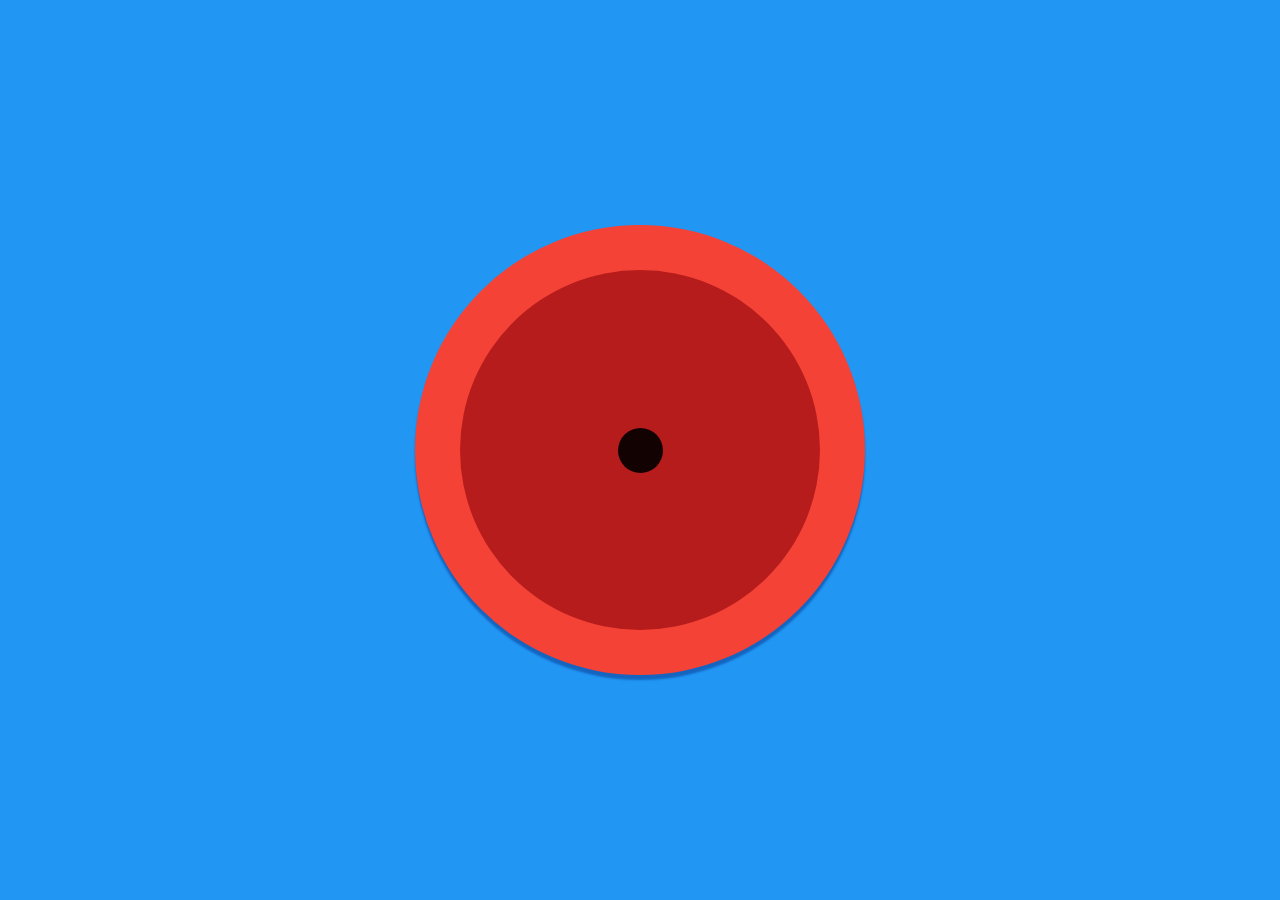
<file: index.html>
<!doctype html>
<html lang=en-GB>
  <head>
    <meta charset='utf-8'>
    <title>The Air Horner</title>
    <meta http-equiv='X-UA-Compatible' content='IE=edge'>
    <meta name='description' content='An Air horn. Probably the best air horn web app there is.'>
    <meta name='viewport' content='width=device-width, initial-scale=1'>
    <link rel='canonical' href='https://airhorner.com/'>
    <link rel='manifest' href='manifest.json'>
    <meta name='mobile-web-app-capable' content='yes'>
    <meta name='apple-mobile-web-app-capable' content='yes'>
    <meta name='application-name' content='Air Horner'>
    <meta name='apple-mobile-web-app-status-bar-style' content='black'>
    <meta name='apple-mobile-web-app-title' content='Air Horner'>
    <link rel='icon' sizes='192x192' href='/images/touch/Airhorner_192.png'>
    <link rel='apple-touch-icon' href='/images/touch/Airhorner_192.png'>
    <meta name='msapplication-TileImage' content='/images/touch/Airhorner_144.png'>
    <meta name='msapplication-TileColor' content='#2196F3'>
    <meta name='theme-color' content='#2196F3'>
    <meta property='og:title' content='Air Horn'>
    <meta property='og:type' content='website'>
    <meta property='og:image' content='https://airhorner.com/images/touch/Airhorner_192.png'>
    <meta property='og:url' content='https://airhorner.com/'>
    <meta property='og:description' content='The best and easiest Air Horn web app there is. No install just use it right away in your browser!'>
    <meta name='twitter:card' content='summary'>
    <meta name='twitter:url' content='https://airhorner.com/'>
    <meta name='twitter:title' content='Air Horn'>
    <meta name='twitter:description' content='The best and easiest Air Horn web app there is. No install just use it right away in your browser!'>
    <meta name='twitter:image' content='https://airhorner.com/images/touch/Airhorner_192.png'>
    <meta name='twitter:creator' content='@paul_kinlan'>
    <link rel='stylesheet' href='styles/main.css'>
  </head>
  <body>
    <div id='container'>
      <div id='airhorn'>
        <div class='horn'>
          <div class='inner'>
            <div class='center'></div>
          </div>
        </div>
      </div>
    </div>
    <div id='installer'>
      <button class='button'>Install</button>
      <span class='tooltip'></span>
    </div>
    <script src=/scripts/main.min.js></script>
    <script src=/scripts/comlink.global.js></script>
    <script src=/scripts/messagechanneladapter.global.js></script>
    <script>
      if('serviceWorker' in navigator) {
        navigator.serviceWorker.register('/sw.js', { scope: '/' })
          .then(function(registration) {
                console.log('Service Worker Registered');
          });

        navigator.serviceWorker.ready.then(function(registration) {
           console.log('Service Worker Ready');
        });
      }

      (function(i,s,o,g,r,a,m){i['GoogleAnalyticsObject']=r;i[r]=i[r]||function(){
      (i[r].q=i[r].q||[]).push(arguments)},i[r].l=1*new Date();a=s.createElement(o),
      m=s.getElementsByTagName(o)[0];a.async=1;a.src=g;m.parentNode.insertBefore(a,m)
      })(window,document,'script','https://www.google-analytics.com/analytics.js','ga');

      ga('create', 'UA-59325548-2', 'auto');
      ga('send', 'pageview');
    </script>
  </body>
</html>
</file>
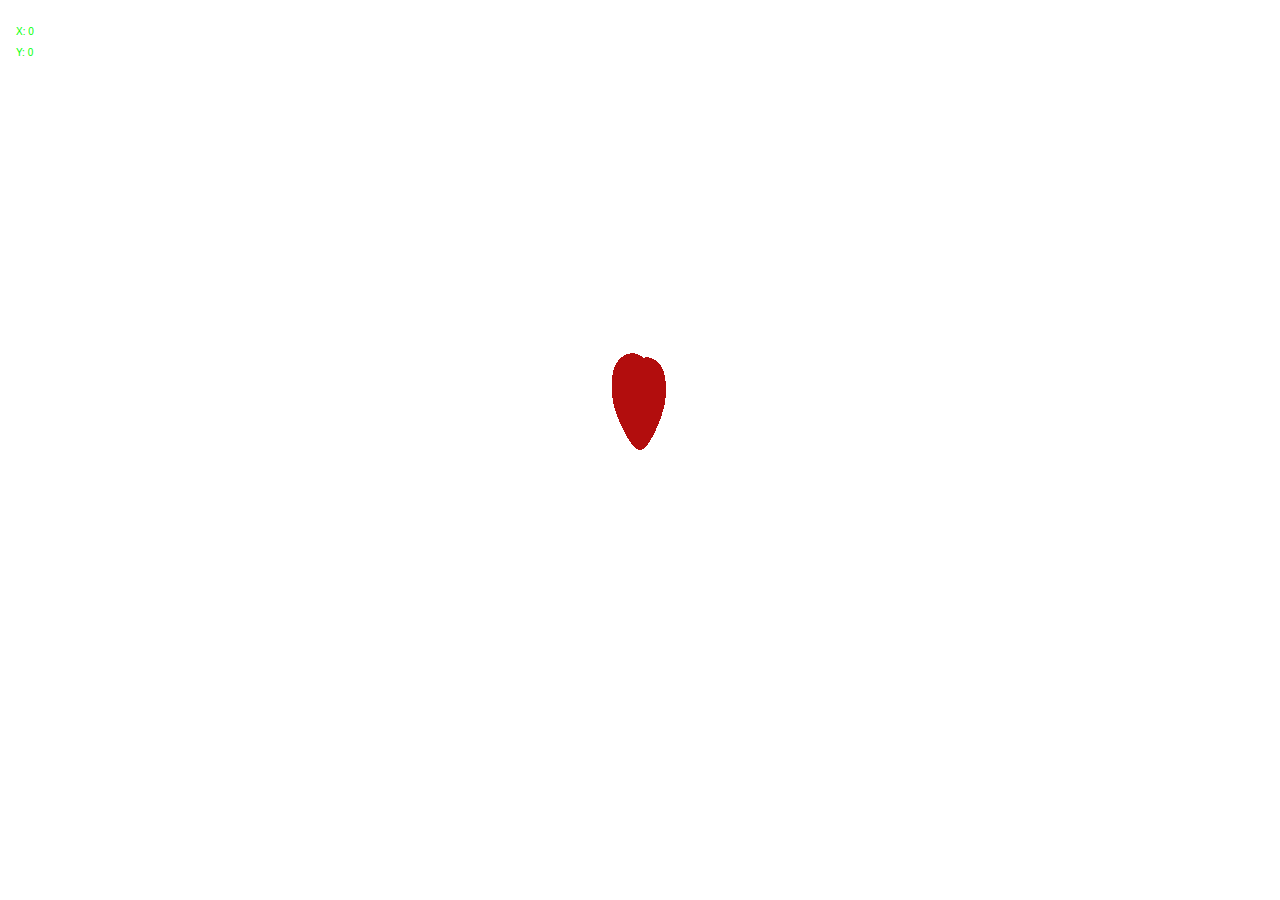
<file: thehandtrick/index.html>
<!DOCTYPE html>
<html lang="en">
  <head>
    <meta charset="UTF-8" />
    <meta name="viewport" content="width=device-width, initial-scale=1.0" />
    <meta http-equiv="X-UA-Compatible" content="ie=edge" />
    <title>The Hand Trick</title>
    <link rel="stylesheet" href="css/style.css" />
  </head>
  <body>
    <!-- Video for handtracker -->
    <div class="tracker">
      <video id="myvideo" autoplay muted playsinline style="height:auto;"></video>
      <canvas id="canvas" class="border"></canvas>
      <!-- <button id="trackbutton" disabled onclick="toggleVideo()">Button</button> -->
      <div id="updatenote">hello</div>
    </div>
    <div class="data">
      <div class="hand-1">
        <p id="hand-x">X: <span>0</span></p>
        <p id="hand-y">Y: <span>0</span></p>
      </div>
    </div>

    <script src="js/three.js"></script>
    <script src="js/MTLLoader.js"></script>
    <script src="js/OBJLoader.js"></script>

    <script src="https://cdn.jsdelivr.net/npm/handtrackjs/dist/handtrack.min.js"></script>
    <script src="js/scene.js"></script>
  </body>
</html>
</file>
<file: styles/main.css>
/*
 *
 *  Air Horner
 *  Copyright 2015 Google Inc. All rights reserved.
 *
 *  Licensed under the Apache License, Version 2.0 (the "License");
 *  you may not use this file except in compliance with the License.
 *  You may obtain a copy of the License at
 *
 *      https://www.apache.org/licenses/LICENSE-2.0
 *
 *  Unless required by applicable law or agreed to in writing, software
 *  distributed under the License is distributed on an "AS IS" BASIS,
 *  WITHOUT WARRANTIES OR CONDITIONS OF ANY KIND, either express or implied.
 *  See the License for the specific language governing permissions and
 *  limitations under the License
 *
 */
body {
    margin: 0;
    background-color: #2196F3
}
* {
    -webkit-user-select: none;
    -moz-user-select: none;
    -ms-user-select: none;
    user-select: none
}
main {
    padding: 20px
}
html,
body
{
     height: 100%;
}

#container {
    height: 100%;
    display: -webkit-box;
    display: -webkit-flex;
    display: -ms-flexbox;
    display: flex;
    -webkit-box-align: center;
    -webkit-align-items: center;
    -ms-flex-align: center;
    align-items: center;
    -webkit-box-pack: center;
    -webkit-justify-content: center;
    -ms-flex-pack: center;
    justify-content: center;
    flex-direction: column;
}

#installer {
    position: absolute;
    opacity: 0;
    bottom: 20px;
    left: 0;
    right: 0;
    text-align: center;
    transition: opacity 300ms ease-in-out;
}

#installer.available {
    opacity: 1;
}

#installer .button {
    border: solid 1px white;
    margin:10px;
    padding: 10px;
    color: white;
    background-color: transparent;
}

.horn {
    height: 200px;
    width: 200px;
    height: 50vmin;
    width: 50vmin;
}
.horn .inner {
    height: 160px;
    width: 160px;
    height: 40vmin;
    width: 40vmin;
}
.horn .inner .center {
    height: 20px;
    width: 20px;
    height: 5vmin;
    width: 5vmin;
}
@-webkit-keyframes center-horning {
    from {
        height: 20px;
        width: 20px;
        width: 5vmin;
        height: 5vmin;
    }
    to {
        width: 18.4px;
        height: 21.6px;
        width: 4.6vmin;
        height: 5.4vmin;
    }
}
@keyframes center-horning {
    from {
        width: 20px;
        height: 20px;
        width: 5vmin;
        height: 5vmin;
    }
    to {
        width: 18.4px;
        height: 21.6px;
        width: 4.6vmin;
        height: 5.4vmin;
    }
}
@-webkit-keyframes middle-horning {
    from {
        width: 40vmin;
        height: 40vmin;
    }
    to {
        width: 40.2vmin;
        height: 40.1vmin;
    }
}
@keyframes middle-horning {
    from {
        height: 160px;
        width: 160px;
        width: 40vmin;
        height: 40vmin;
    }
    to {
        height: 160.8px;
        width: 160.4px;
        width: 40.2vmin;
        height: 40.1vmin;
    }
}
@-webkit-keyframes horning {
    from {
        height: 200px;
        width: 200px;
        width: 50vmin;
        height: 50vmin;
    }
    to {
        width: 200.4px;
        height: 200.8px;
        width: 50.1vmin;
        height: 50.2vmin;
    }
}
@keyframes horning {
    from {
        height: 200px;
        width: 200px;
        width: 50vmin;
        height: 50vmin;
    }
    to {
        width: 200.4px;
        height: 200.8px;
        width: 50.1vmin;
        height: 50.2vmin;
    }
}

#installer {

}

.horn {
    background-color: #F44336;
    box-shadow: 0 5px 2px 0 #1565C0;
    -webkit-transition: box-shadow .2s cubic-bezier(.4, 0, 1, 1);
    transition: box-shadow .2s cubic-bezier(.4, 0, 1, 1)
}
.horn,
.horn .inner {
    border-radius: 50%;
    display: -webkit-box;
    display: -webkit-flex;
    display: -ms-flexbox;
    display: flex;
    -webkit-box-align: center;
    -webkit-align-items: center;
    -ms-flex-align: center;
    align-items: center;
    -webkit-box-pack: center;
    -webkit-justify-content: center;
    -ms-flex-pack: center;
    justify-content: center
}
.horn .inner {
    background-color: #B71C1C
}
.horn .inner .center {
    background-color: #000;
    opacity: .9;
    border-radius: 50%
}
.horn.horning {
    box-shadow: 0 0 0 0 #1565C0;
    -webkit-animation-name: horning;
    animation-name: horning;
    -webkit-animation-iteration-count: infinite;
    animation-iteration-count: infinite;
    -webkit-animation-direction: alternate;
    animation-direction: alternate
}
.horn.horning,
.horn.horning .inner {
    -webkit-animation-duration: 10ms;
    animation-duration: 10ms
}
.horn.horning .inner {
    -webkit-animation-name: middle-horning;
    animation-name: middle-horning
}
.horn.horning .inner,
.horn.horning .center {
    -webkit-animation-iteration-count: infinite;
    animation-iteration-count: infinite;
    -webkit-animation-direction: alternate;
    animation-direction: alternate
}
.horn.horning .center {
    -webkit-animation-duration: 50ms;
    animation-duration: 50ms;
    -webkit-animation-name: center-horning;
    animation-name: center-horning
}
</file>
<file: thehandtrick/css/style.css>
body {
    overflow: hidden;
}
body > canvas {
    position: absolute;
    z-index: 1;
    top: 0;
    left: 0;
    right: 0;
    width: 100%;
    height: 100%;
    transform: scale(-1,1);
}

#canvas{
    border-radius: 3px;
    margin-right: 10px;
    width: 225px;
    height: 169px;
    border-bottom: 3px solid #0063FF;
    box-shadow: 0 2px 3px 0 rgba(0, 0, 0, 0.2), 0 4px 10px 0 #00000030;
    display: none;
}

#myvideo{
    /* display: none; */
    width: 100%;
    height: auto !important;
}
.tracker{
    position: absolute;
    top: 0;
    left: 0;
    right: 0;
    /* display: none; */
}
#updatenote {
    display: none;
}
.data{
    position: absolute;
    color: lime;
    font-family: sans-serif;
    font-size: 10px;
    padding: 8px;
}
</file>
